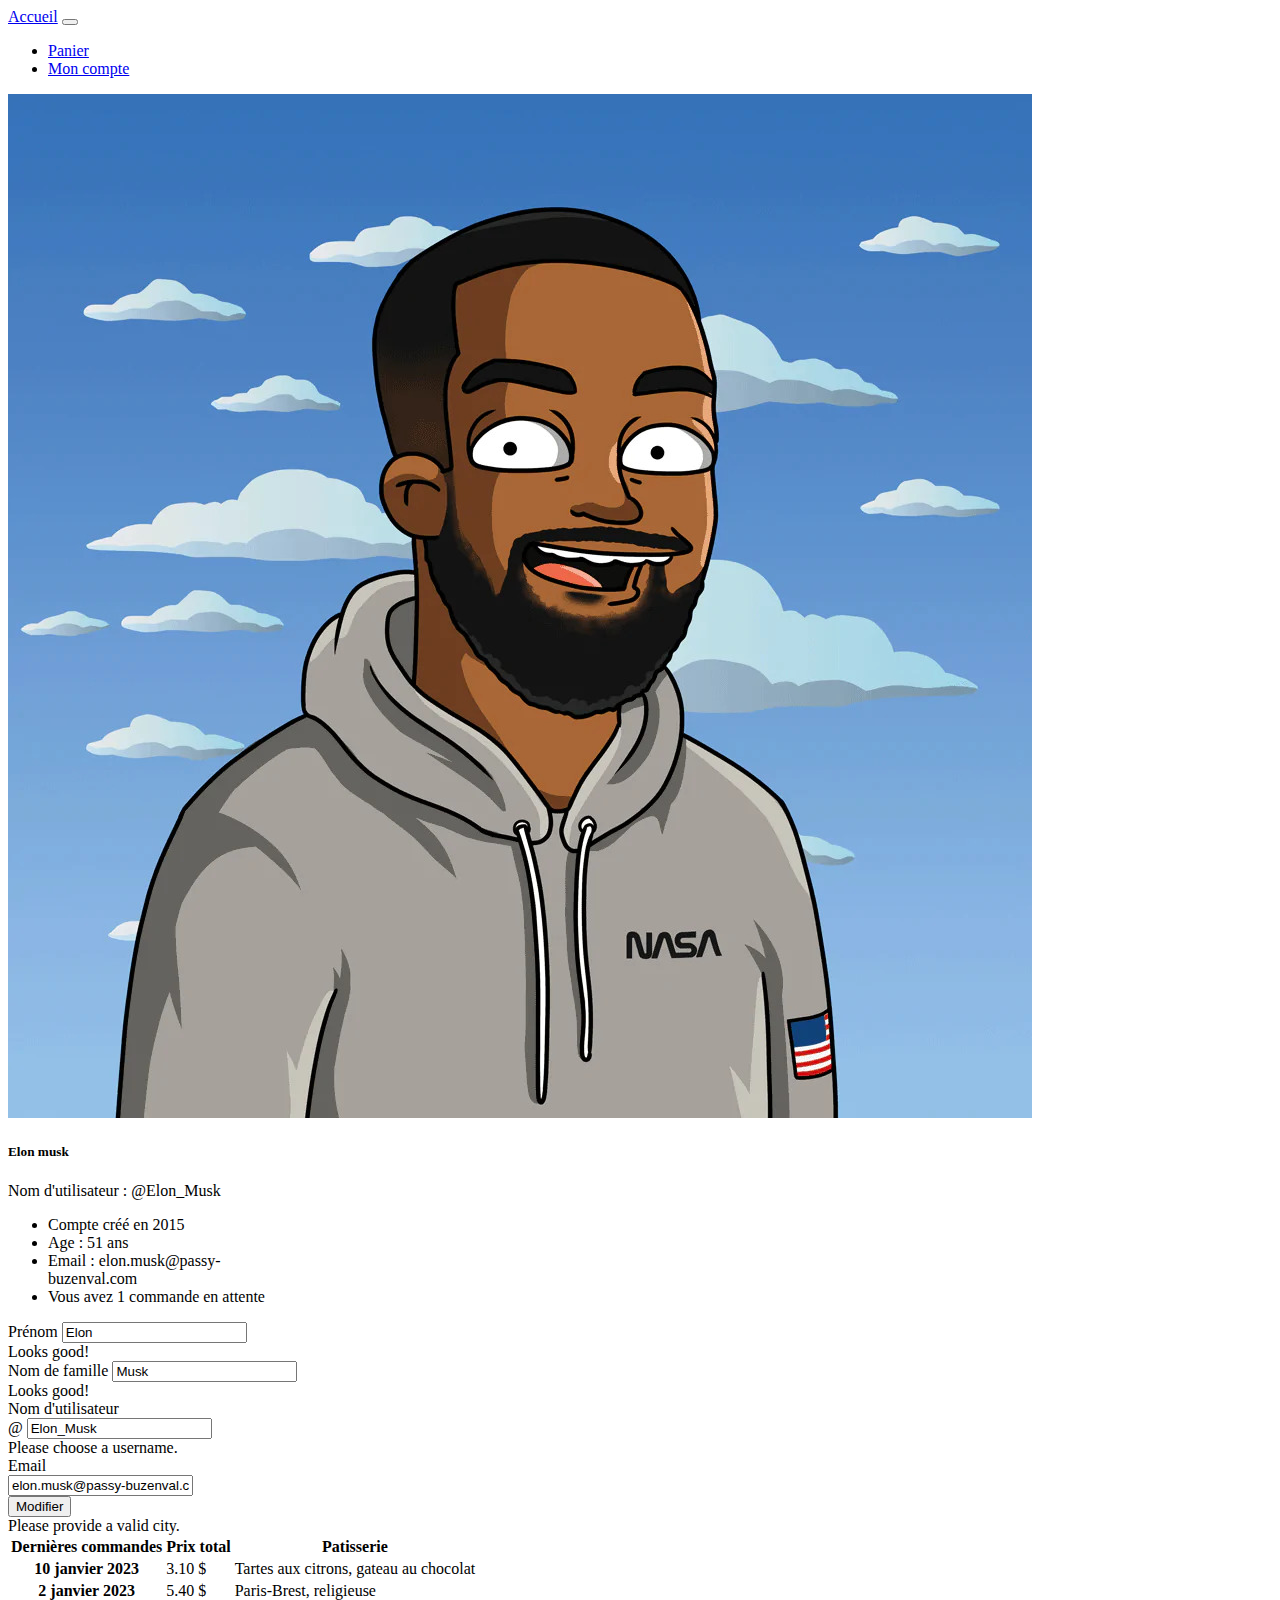
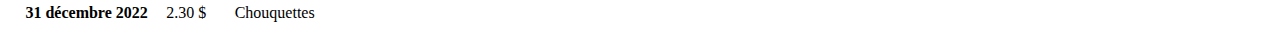
<file: account.html>
<!doctype html>
<html lang="en">

<head>
  <meta charset="utf-8">
  <meta name="viewport" content="width=device-width, initial-scale=1">
  <title>Mon compte</title>
  <link href="https://cdn.jsdelivr.net/npm/bootstrap@5.3.0-alpha1/dist/css/bootstrap.min.css" rel="stylesheet"
    integrity="sha384-GLhlTQ8iRABdZLl6O3oVMWSktQOp6b7In1Zl3/Jr59b6EGGoI1aFkw7cmDA6j6gD" crossorigin="anonymous">
</head>

<body>

  <nav class="navbar navbar-expand-md navbar-dark bg-dark mb-4">
    <div class="container-fluid">
      <a class="navbar-brand" href="index.html">Accueil</a>
      <button class="navbar-toggler" type="button" data-bs-toggle="collapse" data-bs-target="#navbarCollapse"
        aria-controls="navbarCollapse" aria-expanded="false" aria-label="Toggle navigation">
        <span class="navbar-toggler-icon"></span>
      </button>
      <div class="collapse navbar-collapse" id="navbarCollapse">
        <ul class="navbar-nav me-auto mb-2 mb-md-0">
          <li class="nav-item">
            <a class="nav-link" href="payment.html">Panier</a>
          </li>
          <li class="nav-item">
            <a class="nav-link active" aria-current="page" href="account.html">Mon compte</a>
          </li>
        </ul>
      </div>
    </div>
  </nav>



  <div class="container">


    <div class="row">

      <div class="col-auto">
        <div class="card" style="width: 18rem;">
          <img src="public/images/portrait.jpg" class="card-img-top" alt="portrait">
          <div class="card-body">
            <h5 class="card-title">Elon musk</h5>
            <p class="card-text">Nom d'utilisateur : <span class="text-primary">@Elon_Musk</span></p>
          </div>
          <ul class="list-group list-group-flush">
            <li class="list-group-item">Compte créé en 2015</li>
            <li class="list-group-item">Age : 51 ans</li>
            <li class="list-group-item"> Email : elon.musk@passy-buzenval.com</li>
            <li class="list-group-item">Vous avez <span class="text-primary">1</span> commande en attente</li>
          </ul>

        </div>
      </div>



      <div class="col">


        <div class="card">
          <div class="card-body">
            <form class="row g-3 needs-validation" novalidate>
              <div class="col-md-4">
                <label for="validationCustom01" class="form-label">Prénom</label>
                <input type="text" class="form-control" id="validationCustom01" value="Elon" required>
                <div class="valid-feedback">
                  Looks good!
                </div>
              </div>
              <div class="col-md-4">
                <label for="validationCustom02" class="form-label">Nom de famille</label>
                <input type="text" class="form-control" id="validationCustom02" value="Musk" required>
                <div class="valid-feedback">
                  Looks good!
                </div>
              </div>
              <div class="col-md-4">
                <label for="validationCustomUsername" class="form-label">Nom d'utilisateur</label>
                <div class="input-group has-validation">
                  <span class="input-group-text" id="inputGroupPrepend">@</span>
                  <input type="text" class="form-control" id="validationCustomUsername" value="Elon_Musk"
                    aria-describedby="inputGroupPrepend" required>
                  <div class="invalid-feedback">
                    Please choose a username.
                  </div>
                </div>
              </div>
              <div class="col-md-8">
                <label for="validationCustom03" class="form-label">Email</label>
                <div class="row">
                  <div class="col-md-8">
                    <input type="text" class="form-control" id="validationCustom03" value="elon.musk@passy-buzenval.com"
                      required>
                  </div>
                  <div class="col">
                    <button class="btn btn-primary" type="submit">Modifier</button>
                  </div>
                </div>
                <div class="invalid-feedback">
                  Please provide a valid city.
                </div>
              </div>




            </form>
          </div>
        </div>



        <div class="card mt-4">
          <div class="card-body">
            <table class="table">
              <thead>
                <tr>
                  <th scope="col">Dernières commandes</th>
                  <th scope="col">Prix total</th>
                  <th scope="col">Patisserie</th>
                </tr>
              </thead>
              <tbody>
                <tr>
                  <th scope="row">10 janvier 2023</th>
                  <td>3.10 $</td>
                  <td>Tartes aux citrons, gateau au chocolat</td>
                </tr>
                <tr>
                  <th scope="row">2 janvier 2023</th>
                  <td>5.40 $</td>
                  <td>Paris-Brest, religieuse</td>
                </tr>
                <tr>
                  <th scope="row">31 décembre 2022</th>
                  <td>2.30 $</td>
                  <td>Chouquettes</td>
                </tr>
              </tbody>
            </table>

          </div>
        </div>

      </div>


    </div>


  </div>

  <script src="https://cdn.jsdelivr.net/npm/bootstrap@5.3.0-alpha1/dist/js/bootstrap.bundle.min.js"
    integrity="sha384-w76AqPfDkMBDXo30jS1Sgez6pr3x5MlQ1ZAGC+nuZB+EYdgRZgiwxhTBTkF7CXvN"
    crossorigin="anonymous"></script>
</body>

</html>
</file>
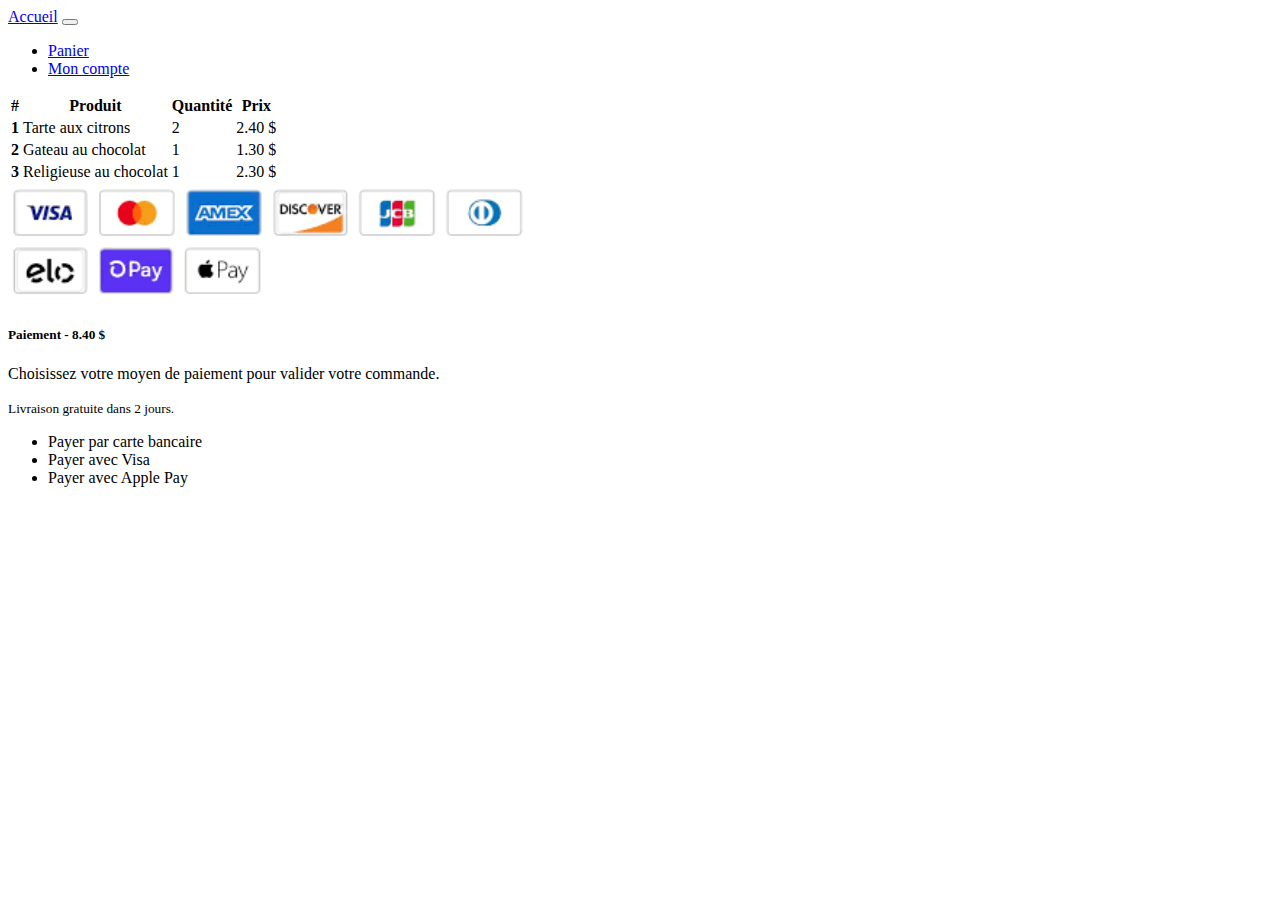
<file: payment.html>
<!doctype html>
<html lang="en">

<head>
  <meta charset="utf-8">
  <meta name="viewport" content="width=device-width, initial-scale=1">
  <title>Mon panier</title>
  <link href="https://cdn.jsdelivr.net/npm/bootstrap@5.3.0-alpha1/dist/css/bootstrap.min.css" rel="stylesheet"
    integrity="sha384-GLhlTQ8iRABdZLl6O3oVMWSktQOp6b7In1Zl3/Jr59b6EGGoI1aFkw7cmDA6j6gD" crossorigin="anonymous">
  <script src="https://ajax.googleapis.com/ajax/libs/jquery/3.6.1/jquery.min.js"></script>
</head>

<body>

  <!-- https://www.freecodecamp.org/news/how-to-read-json-file-in-javascript/+ -->

  <nav class="navbar navbar-expand-md navbar-dark bg-dark mb-4">
    <div class="container-fluid">
      <a class="navbar-brand" href="index.html">Accueil</a>
      <button class="navbar-toggler" type="button" data-bs-toggle="collapse" data-bs-target="#navbarCollapse"
        aria-controls="navbarCollapse" aria-expanded="false" aria-label="Toggle navigation">
        <span class="navbar-toggler-icon"></span>
      </button>
      <div class="collapse navbar-collapse" id="navbarCollapse">
        <ul class="navbar-nav me-auto mb-2 mb-md-0">
          <li class="nav-item">
            <a class="nav-link active" aria-current="page" href="payment.html">Panier</a>
          </li>
          <li class="nav-item">
            <a class="nav-link" href="account.html">Mon compte</a>
          </li>
        </ul>
      </div>
    </div>
  </nav>


  <div class="container">

    <div class="row">
        <div class="col">

            <table class="table">
                <thead>
                  <tr>
                    <th scope="col">#</th>
                    <th scope="col">Produit</th>
                    <th scope="col">Quantité</th>
                    <th scope="col">Prix</th>
                  </tr>
                </thead>
                <tbody>
                  <tr>
                    <th scope="row">1</th>
                    <td>Tarte aux citrons</td>
                    <td>2</td>
                    <td>2.40 $</td>
                  </tr>
                  <tr>
                    <th scope="row">2</th>
                    <td>Gateau au chocolat</td>
                    <td>1</td>
                    <td>1.30 $</td>
                  </tr>
                  <tr>
                    <th scope="row">3</th>
                    <td>Religieuse au chocolat</td>
                    <td>1</td>
                    <td>2.30 $</td>
                  </tr>
                </tbody>
              </table>

        </div>

        <div class="col">
            
            <div class="card mb-3">
                <img src="public/images/payment.png" class="card-img-top" alt="...">
                <div class="card-body">
                  <h5 class="card-title">Paiement - 8.40 $</h5>
                  <p class="card-text">Choisissez votre moyen de paiement pour valider votre commande.</p>
                  <p class="card-text"><small class="text-muted">Livraison gratuite dans 2 jours.</small></p>
                </div>
                <ul class="list-group list-group-flush">
                    <li class="list-group-item">Payer par carte bancaire</li>
                    <li class="list-group-item">Payer avec Visa</li>
                    <li class="list-group-item">Payer avec Apple Pay</li>
                  </ul>
                
              </div>
              

        </div>
    </div>

  </div>


  <script src="https://cdn.jsdelivr.net/npm/bootstrap@5.3.0-alpha1/dist/js/bootstrap.bundle.min.js"
    integrity="sha384-w76AqPfDkMBDXo30jS1Sgez6pr3x5MlQ1ZAGC+nuZB+EYdgRZgiwxhTBTkF7CXvN"
    crossorigin="anonymous"></script>
</body>

</html>
</file>
